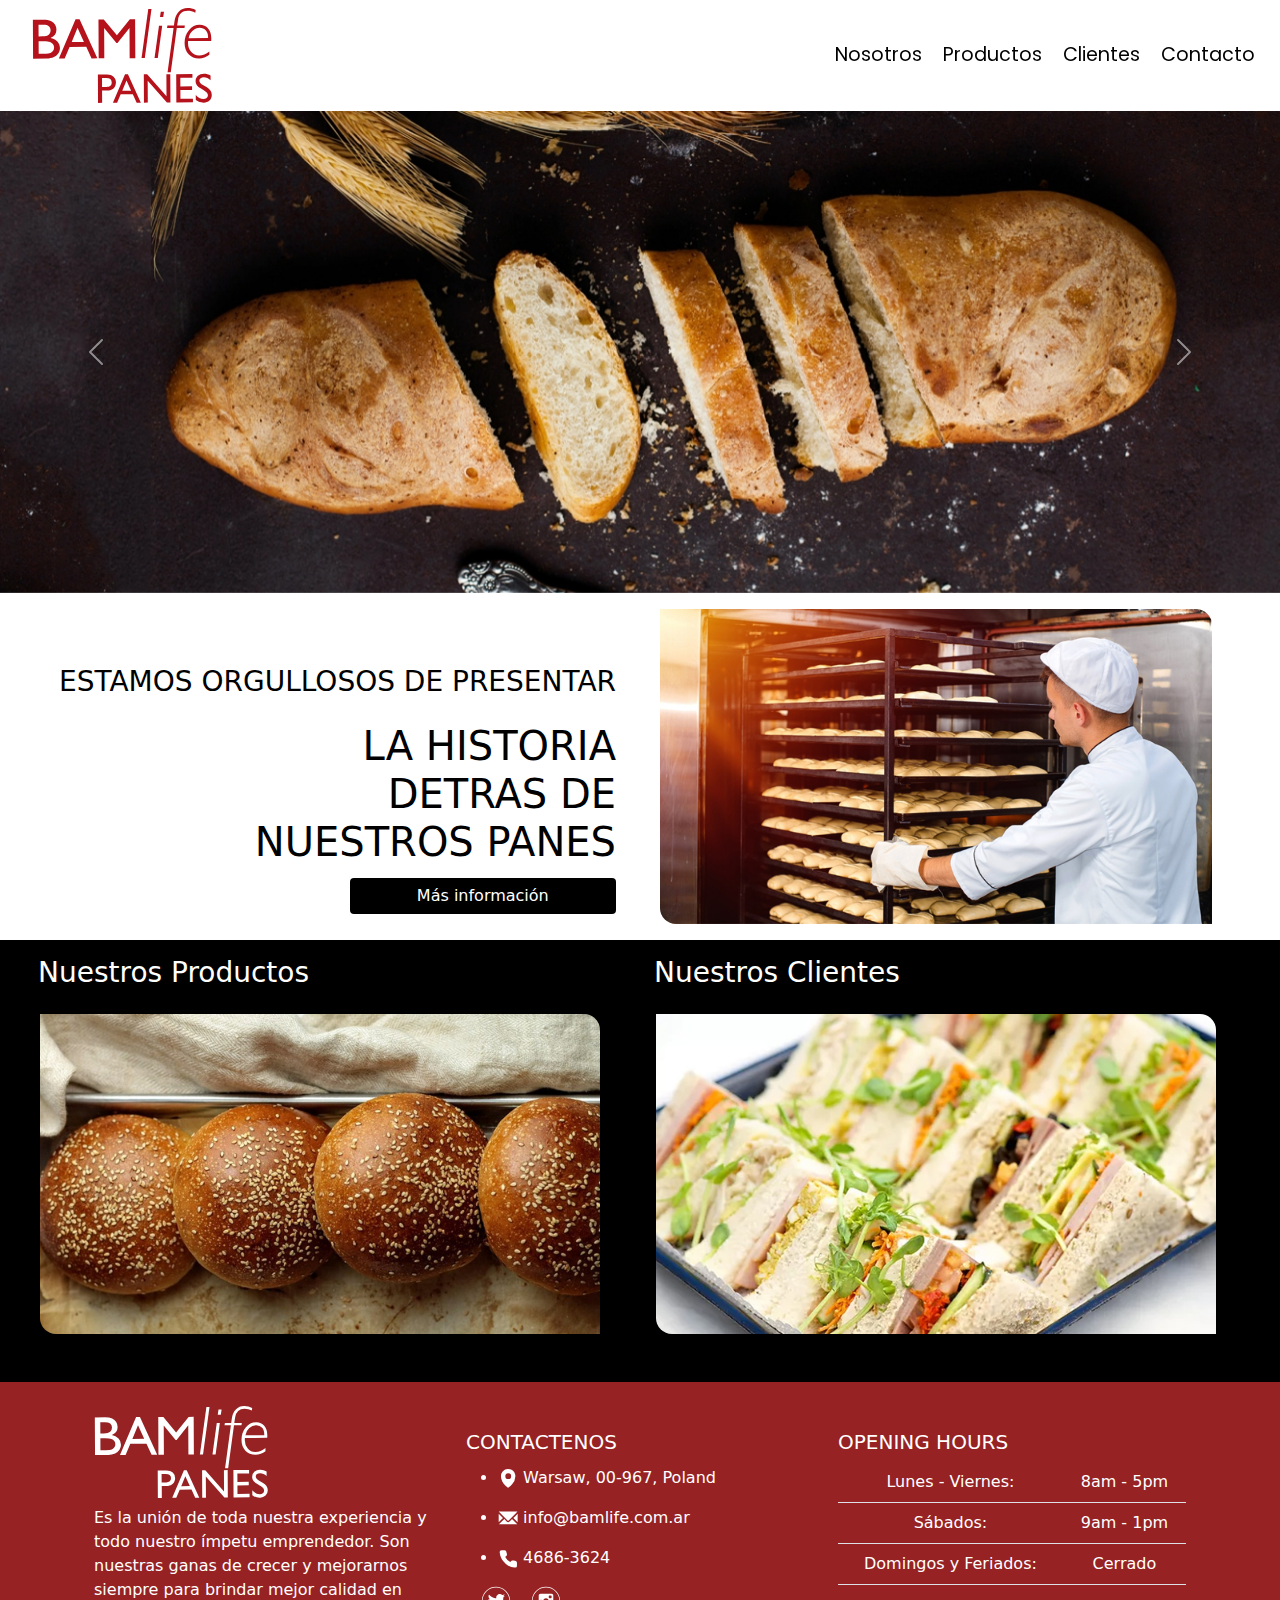
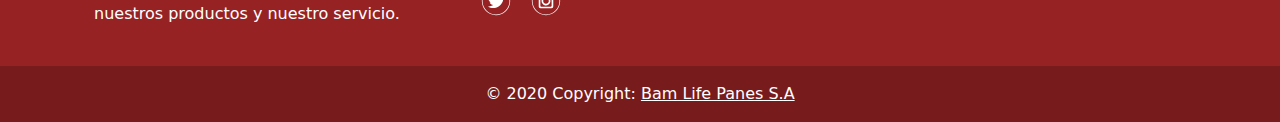
<file: index.html>
<!DOCTYPE html>
<html lang="en">
<head>
    <meta charset="UTF-8">
    <meta http-equiv="X-UA-Compatible" content="IE=edge">
    <meta name="viewport" content="width=device-width, initial-scale=1.0">
    <title>BamLife Panes</title>
    <!-- Favicon -->
    <link rel="shortcut icon" href="./multimedia/favicon.ico" type="image/x-icon">
    <!-- Bootstrap CSS - bootstrap.min.css -->
    <link rel="stylesheet" href="./css/bootstrap.min.css">
    <!-- Mi CSS -->
    <link rel="stylesheet" href="./css/main.css">
</head>
<body>
  <!-- start nav -->
  <nav class="navbar navbar-expand-md sticky-top" id= "navegador">
    <div class="container-fluid">
      <a clas="navbar-brand" href="index.html">
        <img src="./multimedia/bamlife_redlogo.svg" alt="logo bamlife en letras rojas" class="col-sm-6">
      </a>
      <button class="navbar-toggler" type="button" data-bs-toggle="collapse" data-bs-target="#navbarSupportedContent" aria-controls="navbarSupportedContent" aria-expanded="false" aria-label="Toggle navigation">
        <span class="navbar-toggler-icon"></span>
      </button>
      <div class="collapse navbar-collapse" id="navbarSupportedContent">
        <ul class="navbar-nav ms-auto mb-2 mb-lg-0">
            <li class="nav-item">
              <a class="nav-link active" aria-current="page" href="./pages/nosotros.html">Nosotros</a>
            </li>
            <li class="nav-item">
              <a class="nav-link" href="./pages/productos.html">Productos</a>
            </li>
            <li class="nav-item">
              <a class="nav-link" href="./pages/clientes.html">Clientes</a>
            </li>
            <li class="nav-item">
              <a class="nav-link" href="./pages/contacto.html">Contacto</a>
            </li>
        </ul>
      </div>
    </div>
  </nav>
  <!-- end nav -->
  <!-- start header -->
    <header>
      <div id="carouselExampleFade" class="carousel slide carousel-fade" data-bs-ride="carousel">
          <div class="carousel-inner">
            <div class="carousel-item active">
              <img src="./multimedia/header/inicio.webp" class="d-block w-100" alt="panes con semillas en canasto de mimbre">
            </div>
            <div class="carousel-item">
              <img src="./multimedia/header/trigo.webp" class="d-block w-100" alt="campo de trigo">
            </div>
          </div>
          <button class="carousel-control-prev" type="button" data-bs-target="#carouselExampleFade" data-bs-slide="prev">
            <span class="carousel-control-prev-icon" aria-hidden="true"></span>
            <span class="visually-hidden">Previous</span>
          </button>
          <button class="carousel-control-next" type="button" data-bs-target="#carouselExampleFade" data-bs-slide="next">
            <span class="carousel-control-next-icon" aria-hidden="true"></span>
            <span class="visually-hidden">Next</span>
          </button>
        </div>
  </header>
  <!-- end header-->

  <!-- start main -->
  <main>
    <section class="intro">
      <div class="row container-fluid">
        <article class="col-sm-12 col-md-6 col-lg-6 text-end">
          <h3 class="py-3">ESTAMOS ORGULLOSOS DE PRESENTAR</h3>
          <h1>LA HISTORIA <br>DETRAS DE <br> NUESTROS PANES</h1>
          <a type="button" class="btn my-1" href="./pages/nosotros.html">Más información</a>
        </article>
        <article class="col-sm-12 col-md-6 col-lg-6 justify-content-end px-3">
            <img src="./multimedia/imagenes/inicio_us.jpg" alt="panadero ingresa carro de panes al horno" class="w-100">
        </article>                         
      </div>            
    </section>
    <section class="intro2">      
      <div class="row container-fluid py-3">
          <article class="col-sm-12 col-md-6 col-lg-6 mb-3">
            <h3>Nuestros Productos</h3>
            <a href="./pages/productos.html"><img src="./multimedia/imagenes/bolleria.jpg" alt="panadero ingresa carro de panes al horno" class="w-100"></a>
          </article>
          <article class="col-sm-12 col-md-6 col-lg-6 mb-3">
            <h3>Nuestros Clientes</h3>
            <a href="./pages/clientes.html"><img src="./multimedia/imagenes/catering.jpg" alt="panadero ingresa carro de panes al horno" class="w-100"></a>
          </article>  
      </div>  
    </section>      
  </main>
  <!-- end main -->

  <!-- start footer -->
  <footer id="pie">
    <div class="container p-4">
      <div class="row">
        <div class="col-sm-12 col-md-12 col-lg-4">
          <a href="./index.html">
            <img src="./multimedia/bamlife_whitelogo.svg" alt="logo bam life en letras blancas">
          </a>
          <p class="mt-2">Es la unión de toda nuestra experiencia y todo nuestro ímpetu emprendedor.
            Son nuestras ganas de crecer y mejorarnos siempre para brindar mejor 
            calidad en nuestros productos y nuestro servicio.</p>
        </div>
        <div class="col-lg-4 col-md-6 mb-4 mb-md-0">
          <h5 class="text-uppercase mt-4 pb-1">Contactenos</h5>
          <ul class="fa-ul">
            <li class="mb-3">
              <img src="./multimedia/icon/ubi.svg" alt=""> Warsaw, 00-967, Poland
            </li>
            <li class="mb-3">
              <img src="./multimedia/icon/mail.svg" alt=""> info@bamlife.com.ar
            </li>
            <li class="mb-3">
              <img src="./multimedia/icon/tel.svg" alt=""> 4686-3624
            </li>
          </ul>
          <div class="redes mt-2">
            <!-- Twitter -->
            <img src="./multimedia/icon/twitter.svg" alt="pajarito de logo twitter en blanco">
            <!-- instagram -->
            <img src="./multimedia/icon/instagram.svg" alt="camara polaroid como logo de instagram en blanco">          
          </div>
        </div>
        
        <div class="col-lg-4 col-md-6 mb-4 mb-4-md-0">
          <h5 class="text-uppercase mt-4">Opening hours</h5>
          <table class="table text-center text-white">
            <tbody class="fw-normal">
              <tr>
                <td>Lunes - Viernes:</td>
                <td>8am - 5pm</td>
              </tr>
              <tr>
                <td>Sábados:</td>
                <td>9am - 1pm</td>
              </tr>
              <tr>
                <td>Domingos y Feriados:</td>
                <td>Cerrado</td>
              </tr>
            </tbody>
          </table>
        </div>
      </div>
    </div>
    <div class="cr text-center p-3" style="background-color: rgba(0, 0, 0, 0.2);">
      © 2020 Copyright:
      <a class="text-white" href="./pages/nosotros.html">Bam Life Panes S.A</a>
    </div>
  </footer>
  <!-- end footer -->
</body>
</html>
</file>
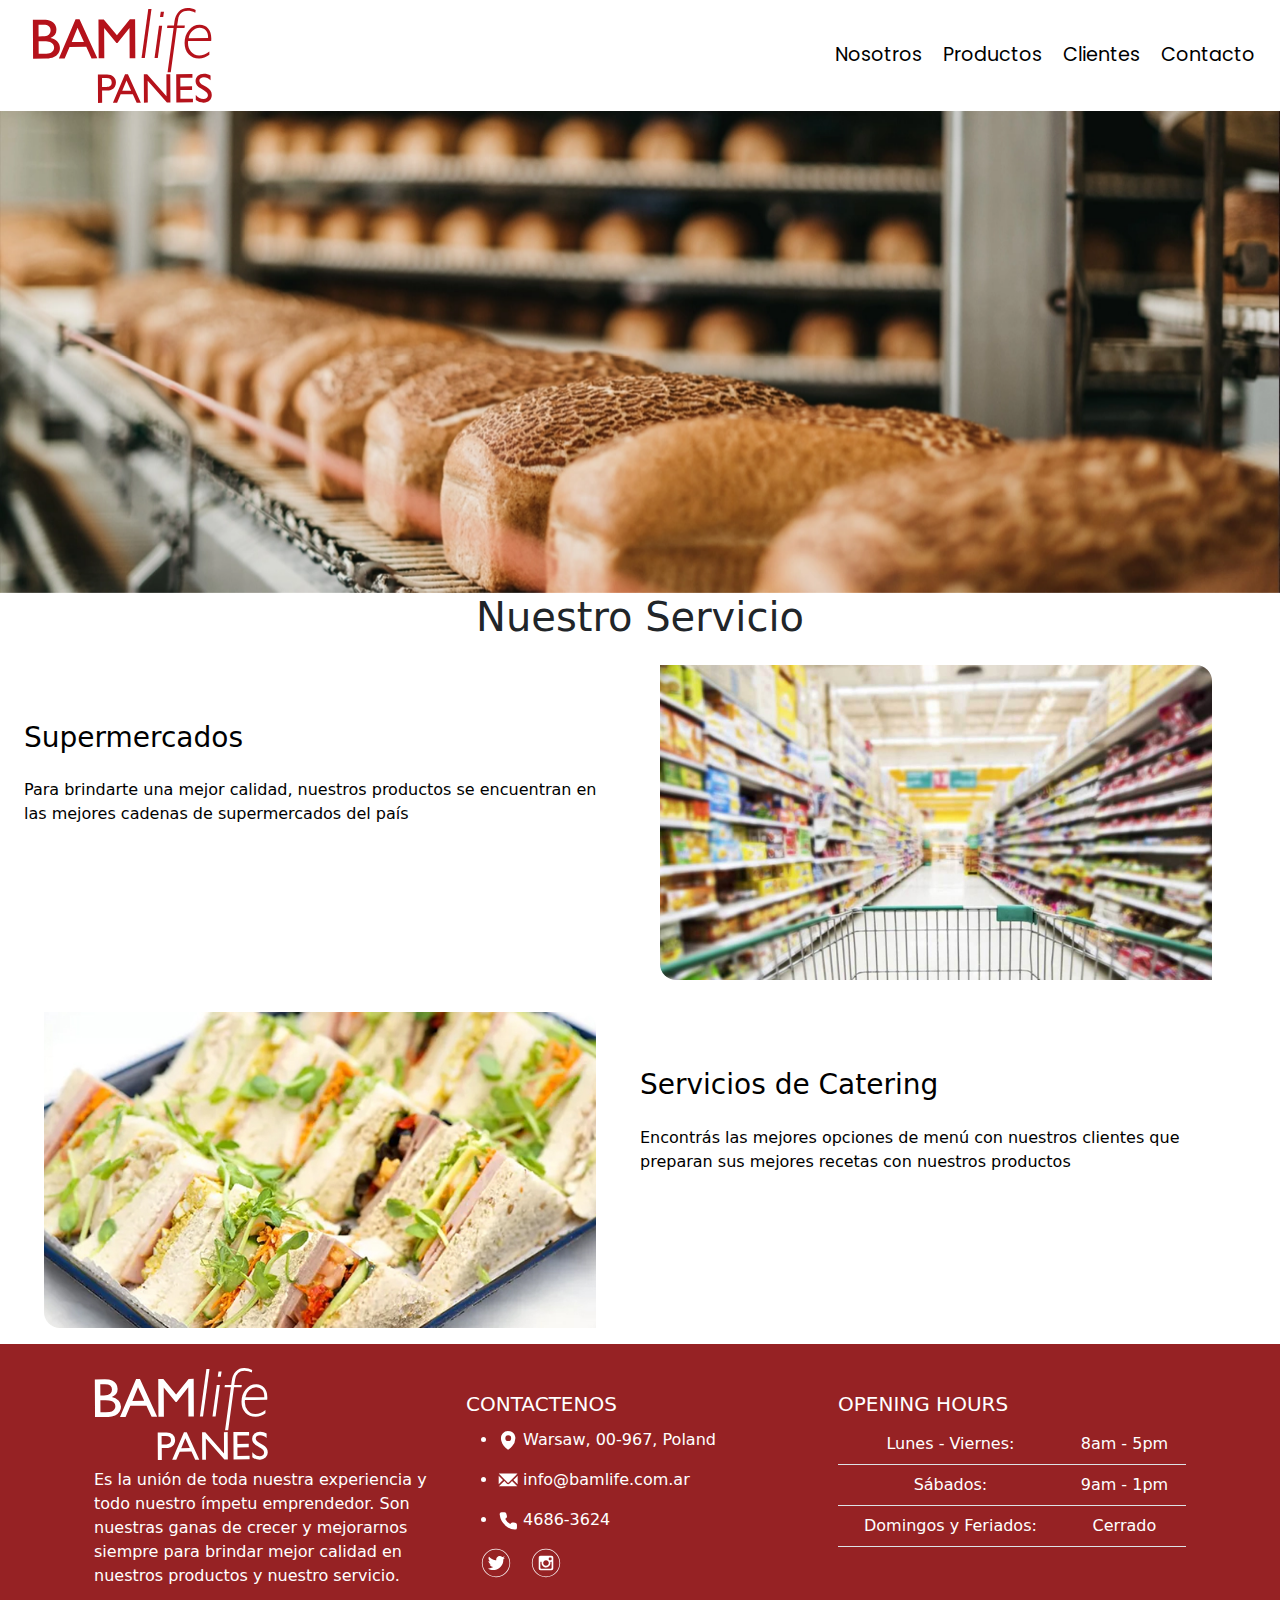
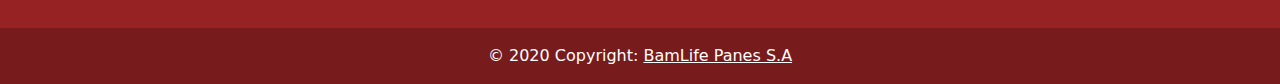
<file: pages/clientes.html>
<!DOCTYPE html>
<html lang="en">
<head>
    <meta charset="UTF-8">
    <meta http-equiv="X-UA-Compatible" content="IE=edge">
    <meta name="viewport" content="width=device-width, initial-scale=1.0">
    <title>BamLife Clientes</title>
    <!-- Favicon -->
    <link rel="shortcut icon" href="../multimedia/favicon.ico" type="image/x-icon">
    <!-- Bootstrap CSS - bootstrap.min.css -->
    <link rel="stylesheet" href="../css/bootstrap.min.css">
    <!-- Mi CSS -->
    <link rel="stylesheet" href="../css/main.css">
</head>
<body>
    <!-- start nav -->
    <nav class="navbar navbar-expand-md" id= "navegador">
        <div class="container-fluid">
            <a clas="navbar-brand" href="../index.html">
                <img src="../multimedia/bamlife_redlogo.svg" alt="logo bamlife en letras rojas" class="col-sm-6">
            </a>
            <button class="navbar-toggler" type="button" data-bs-toggle="collapse" data-bs-target="#navbarSupportedContent" aria-controls="navbarSupportedContent" aria-expanded="false" aria-label="Toggle navigation">
                <span class="navbar-toggler-icon"></span>
            </button>
            <div class="collapse navbar-collapse" id="navbarSupportedContent">
                <ul class="navbar-nav ms-auto mb-2 mb-lg-0">
                    <li class="nav-item">
                        <a class="nav-link active" aria-current="page" href="nosotros.html">Nosotros</a>
                    </li>
                    <li class="nav-item">
                        <a class="nav-link" href="productos.html">Productos</a>
                    </li>
                    <li class="nav-item">
                        <a class="nav-link" href="clientes.html">Clientes</a>
                    </li>
                    <li class="nav-item">
                        <a class="nav-link" href="contacto.html">Contacto</a>
                    </li>
                </ul>
            </div>
        </div>
    </nav>
    <!-- ends nav -->

    <!-- start header -->
    <header>
        <div id="carouselExampleSlidesOnly" class="carousel slide" data-bs-ride="carousel">
            <div class="carousel-inner">
              <div class="carousel-item active">
                <img src="../multimedia/header/clientes.webp" class="d-block w-100" alt="varios panes en una linea de producción industrial">
              </div>
            </div>
        </div>
    </header>
    <!-- finaliza header -->

    <!-- start main -->
    <main>
        <h1 class="text-center">Nuestro Servicio</h1>
        <section class="intro col-sm-12 col-md-6 col-lg-12">
            <div class="row container-fluid">                
              <article class="col-sm-12 col-md-6 col-lg-6">
                <h3 class="py-3">Supermercados</h3>
                <p>Para brindarte una mejor calidad, nuestros productos se encuentran en las mejores cadenas de supermercados del país</p>
                </article>
              <article class="col-sm-12 col-md-6 col-lg-6 justify-content-end px-3">
                  <img src="../multimedia/imagenes/super.jpg" alt="panadero ingresa carro de panes al horno" class="w-100">
              </article>                         
            </div>
        </section>
        <section class="intro col-sm-12 col-md-6 col-lg-12">
            <div class="row container-fluid">
                <article class="col-sm-12 col-md-6 col-lg-6 justify-content-end px-3">
                    <img src="../multimedia/imagenes/catering.jpg" alt="panadero ingresa carro de panes al horno" class="w-100">
                </article>                
                <article class="col-sm-12 col-md-6 col-lg-6">
                    <h3 class="py-3">Servicios de Catering</h3>
                    <p>Encontrás las mejores opciones de menú con nuestros clientes que preparan sus mejores recetas con nuestros productos</p>
                </article>                        
            </div>
        </section>
            
    </main>
    <!-- ends main -->
        
   <!-- start footer -->
   <footer id="pie">
        <div class="container p-4">
            <div class="row">
                <div class="col-sm-12 col-md-12 col-lg-4">
                    <a href="../index.html">
                        <img src="../multimedia/bamlife_whitelogo.svg" alt="logo bam life en letras blancas">
                    </a>
                    <p class="mt-2">Es la unión de toda nuestra experiencia y todo nuestro ímpetu emprendedor.
                        Son nuestras ganas de crecer y mejorarnos siempre para brindar mejor 
                        calidad en nuestros productos y nuestro servicio.</p>
                </div>
                <div class="col-lg-4 col-md-6 mb-4 mb-md-0">
                    <h5 class="text-uppercase mt-4 pb-1">Contactenos</h5>
                    <ul class="fa-ul">
                        <li class="mb-3">
                            <img src="../multimedia/icon/ubi.svg" alt=""> Warsaw, 00-967, Poland
                        </li>
                        <li class="mb-3">
                            <img src="../multimedia/icon/mail.svg" alt=""> info@bamlife.com.ar
                        </li>
                        <li class="mb-3">
                            <img src="../multimedia/icon/tel.svg" alt=""> 4686-3624
                        </li>
                    </ul>
                    <div class="redes mt-2">
                        <!-- Twitter -->
                        <img src="../multimedia/icon/twitter.svg" alt="pajarito de logo twitter en blanco">
                        <!-- instagram -->
                        <img src="../multimedia/icon/instagram.svg" alt="camara polaroid como logo de instagram en blanco">          
                    </div>
                </div>                
                <div class="col-lg-4 col-md-6 mb-4 mb-4-md-0">
                    <h5 class="text-uppercase mt-4">Opening hours</h5>
                    <table class="table text-center text-white">
                        <tbody class="fw-normal">
                        <tr>
                            <td>Lunes - Viernes:</td>
                            <td>8am - 5pm</td>
                        </tr>
                        <tr>
                            <td>Sábados:</td>
                            <td>9am - 1pm</td>
                        </tr>
                        <tr>
                            <td>Domingos y Feriados:</td>
                            <td>Cerrado</td>
                        </tr>
                        </tbody>
                    </table>
                </div>
            </div>
        </div>
        <div class="cr text-center p-3" style="background-color: rgba(0, 0, 0, 0.2);">
        © 2020 Copyright:
        <a class="text-white" href="./nosotros.html">BamLife Panes S.A</a>
        </div>
    </footer>
    <!-- ends footer -->
    
    <!-- script -->
    <script src="https://cdn.jsdelivr.net/npm/bootstrap@5.2.1/dist/js/bootstrap.bundle.min.js" integrity="sha384-u1OknCvxWvY5kfmNBILK2hRnQC3Pr17a+RTT6rIHI7NnikvbZlHgTPOOmMi466C8" crossorigin="anonymous"></script>
</body>
</html>
</file>
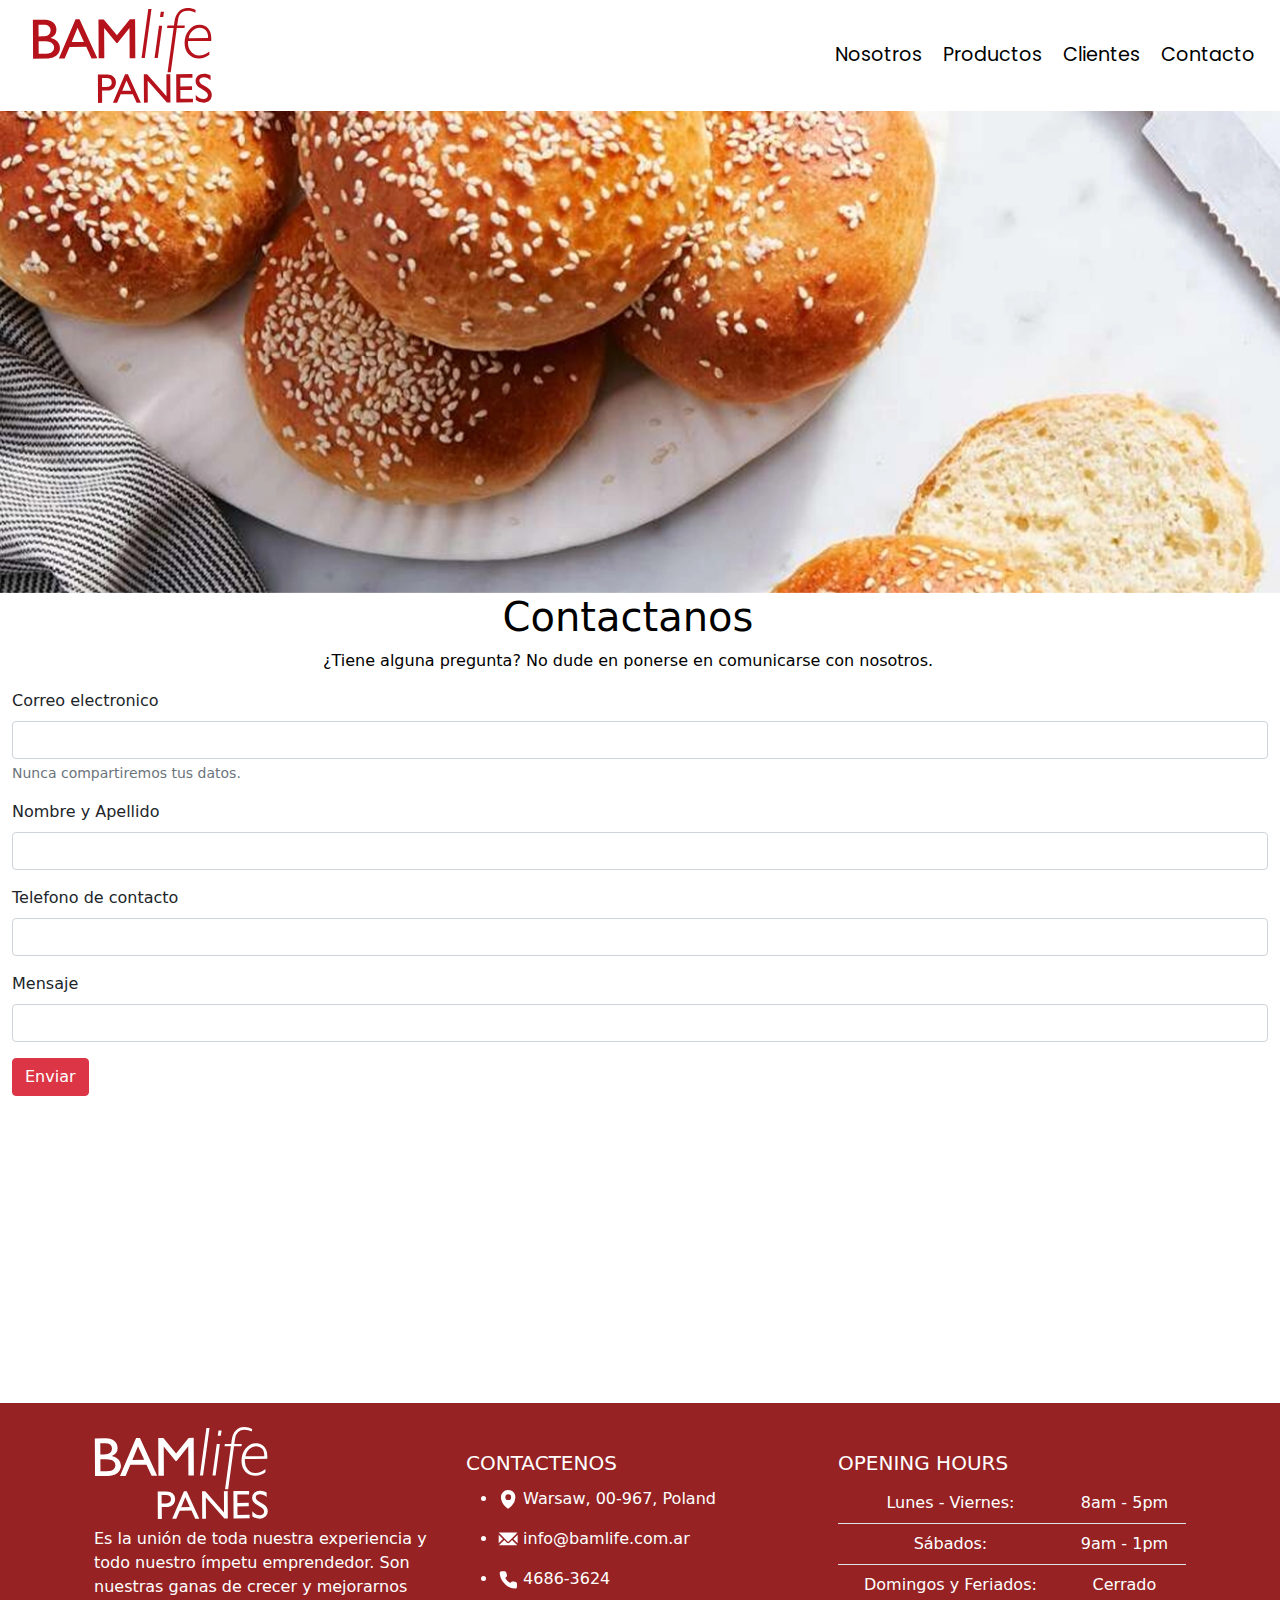
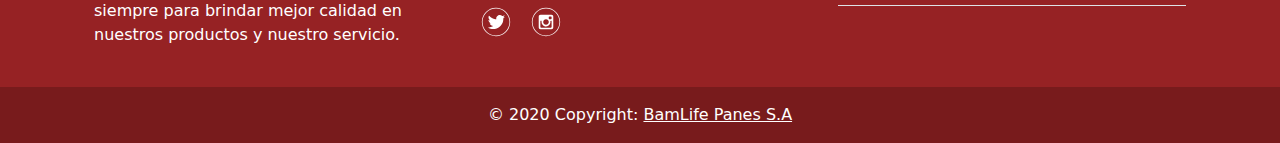
<file: pages/contacto.html>
<!DOCTYPE html>
<html lang="en">
<head>
    <meta charset="UTF-8">
    <meta http-equiv="X-UA-Compatible" content="IE=edge">
    <meta name="viewport" content="width=device-width, initial-scale=1.0">
    <title>BamLife Contacto</title>
    <!-- Favicon -->
    <link rel="shortcut icon" href="../multimedia/favicon.ico" type="image/x-icon">
    <!-- Bootstrap CSS - bootstrap.min.css -->
    <link rel="stylesheet" href="../css/bootstrap.min.css">
    <!-- Mi CSS -->
    <link rel="stylesheet" href="../css/main.css">
</head>
<body>
    <!-- start nav -->
    <nav class="navbar navbar-expand-md" id= "navegador">
        <div class="container-fluid">
            <a clas="navbar-brand" href="../index.html">
                <img src="../multimedia/bamlife_redlogo.svg" alt="logo bamlife en letras rojas" class="col-sm-6">
            </a>
            <button class="navbar-toggler" type="button" data-bs-toggle="collapse" data-bs-target="#navbarSupportedContent" aria-controls="navbarSupportedContent" aria-expanded="false" aria-label="Toggle navigation">
                <span class="navbar-toggler-icon"></span>
            </button>
            <div class="collapse navbar-collapse" id="navbarSupportedContent">
                <ul class="navbar-nav ms-auto mb-2 mb-lg-0">
                    <li class="nav-item">
                        <a class="nav-link active" aria-current="page" href="nosotros.html">Nosotros</a>
                    </li>
                    <li class="nav-item">
                        <a class="nav-link" href="productos.html">Productos</a>
                    </li>
                    <li class="nav-item">
                        <a class="nav-link" href="clientes.html">Clientes</a>
                    </li>
                    <li class="nav-item">
                        <a class="nav-link" href="contacto.html">Contacto</a>
                    </li>
                </ul>
            </div>
        </div>
    </nav>
    <!-- ends nav -->

    <!-- start header -->
    <header>
        <div id="carouselExampleSlidesOnly" class="carousel slide" data-bs-ride="carousel">
            <div class="carousel-inner">
              <div class="carousel-item active">
                <img src="../multimedia/header/contacto.webp" class="d-block w-100" alt="panes de hamburguesa con semillas de sésamo en plato blanco">
              </div>
            </div>
        </div>
    </header>
    <!-- finaliza header -->

    <!-- start main -->
    <main id="contacto">
        <!-- start intro -->
        <section class="intro container-fluid" >
            <div class="row col-lg-12">
                <h1 class="text-center">Contactanos</h1>
                <p class="text-center">¿Tiene alguna pregunta? No dude en ponerse en comunicarse con nosotros.</p>
            </div>
        </section>
        <!-- ends intro -->

        <!-- start formulario -->
        <section id="formulario" class="container-fluid">
            <form class="col-sm-12 col-lg-12">
                <div class="mb-3">
                  <label for="exampleInputEmail1" class="form-label">Correo electronico</label>
                  <input type="email" class="form-control" id="exampleInputEmail1" aria-describedby="emailHelp">
                  <div id="emailHelp" class="form-text">Nunca compartiremos tus datos.</div>
                </div>
                <div class="mb-3">
                  <label for="exampleInputPassword1" class="form-label">Nombre y Apellido</label>
                  <input type="name" class="form-control" id="exampleInputPassword1">
                </div>
                <div class="mb-3">
                    <label for="exampleInputPassword1" class="form-label">Telefono de contacto</label>
                    <input type="password" class="form-control" id="exampleInputPassword1">
                </div>
                <div class="mb-3">
                    <label for="exampleInputPassword1" class="form-label">Mensaje</label>
                    <input type="password" class="form-control" id="exampleInputPassword1">
                </div>
                <button type="submit" class="btn btn-danger">Enviar</button>
            </form>
        </section>
        <!-- ends formulario -->

        <!-- start maps -->
        <iframe class="py-3" src="https://www.google.com/maps/embed?pb=!1m18!1m12!1m3!1d105073.26483387461!2d-58.503338712402304!3d-34.615803735965876!2m3!1f0!2f0!3f0!3m2!1i1024!2i768!4f13.1!3m3!1m2!1s0x95bcca3b4ef90cbd%3A0xa0b3812e88e88e87!2sBuenos%20Aires%2C%20CABA!5e0!3m2!1ses!2sar!4v1661908128312!5m2!1ses!2sar" width="1480" height="300" style="border:0;" allowfullscreen="" loading="lazy" referrerpolicy="no-referrer-when-downgrade"></iframe>
        <!-- ends maps -->
    </main>
    <!-- ends main -->
        
    <!-- start footer -->
    <footer id="pie">
        <div class="container p-4">
            <div class="row">
                <div class="col-sm-12 col-md-12 col-lg-4">
                    <a href="../index.html">
                        <img src="../multimedia/bamlife_whitelogo.svg" alt="logo bam life en letras blancas">
                    </a>
                    <p class="mt-2">Es la unión de toda nuestra experiencia y todo nuestro ímpetu emprendedor.
                        Son nuestras ganas de crecer y mejorarnos siempre para brindar mejor 
                        calidad en nuestros productos y nuestro servicio.</p>
                </div>
                <div class="col-lg-4 col-md-6 mb-4 mb-md-0">
                    <h5 class="text-uppercase mt-4 pb-1">Contactenos</h5>
                    <ul class="fa-ul">
                        <li class="mb-3">
                            <img src="../multimedia/icon/ubi.svg" alt=""> Warsaw, 00-967, Poland
                        </li>
                        <li class="mb-3">
                            <img src="../multimedia/icon/mail.svg" alt=""> info@bamlife.com.ar
                        </li>
                        <li class="mb-3">
                            <img src="../multimedia/icon/tel.svg" alt=""> 4686-3624
                        </li>
                    </ul>
                    <div class="redes mt-2">
                        <!-- Twitter -->
                        <img src="../multimedia/icon/twitter.svg" alt="pajarito de logo twitter en blanco">
                        <!-- instagram -->
                        <img src="../multimedia/icon/instagram.svg" alt="camara polaroid como logo de instagram en blanco">          
                    </div>
                </div>                
                <div class="col-lg-4 col-md-6 mb-4 mb-4-md-0">
                    <h5 class="text-uppercase mt-4">Opening hours</h5>
                    <table class="table text-center text-white">
                        <tbody class="fw-normal">
                        <tr>
                            <td>Lunes - Viernes:</td>
                            <td>8am - 5pm</td>
                        </tr>
                        <tr>
                            <td>Sábados:</td>
                            <td>9am - 1pm</td>
                        </tr>
                        <tr>
                            <td>Domingos y Feriados:</td>
                            <td>Cerrado</td>
                        </tr>
                        </tbody>
                    </table>
                </div>
            </div>
        </div>
        <div class="cr text-center p-3" style="background-color: rgba(0, 0, 0, 0.2);">
        © 2020 Copyright:
        <a class="text-white" href="./nosotros.html">BamLife Panes S.A</a>
        </div>
    </footer>
    <!-- ends footer -->

    <!-- script -->
    <script src="https://cdn.jsdelivr.net/npm/bootstrap@5.2.1/dist/js/bootstrap.bundle.min.js" integrity="sha384-u1OknCvxWvY5kfmNBILK2hRnQC3Pr17a+RTT6rIHI7NnikvbZlHgTPOOmMi466C8" crossorigin="anonymous"></script>
</body>
</html>
</file>
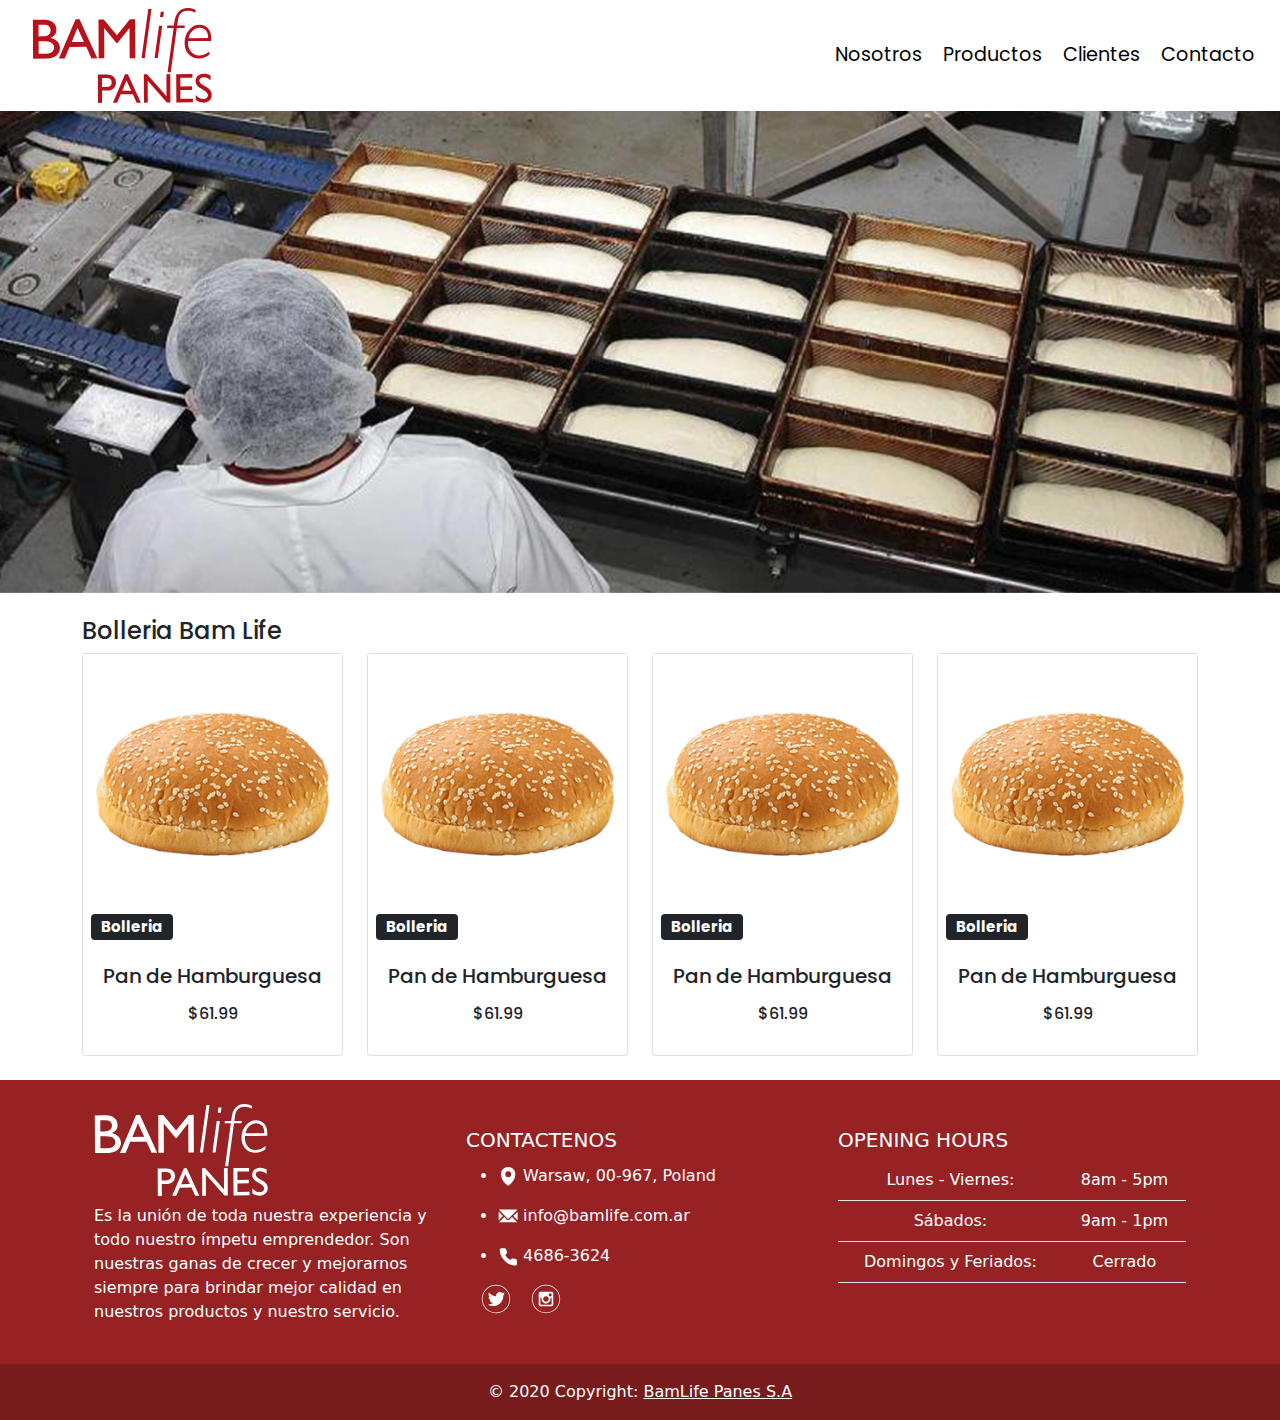
<file: pages/productos.html>
<!DOCTYPE html>
<html lang="en">
<head>
    <meta charset="UTF-8">
    <meta http-equiv="X-UA-Compatible" content="IE=edge">
    <meta name="viewport" content="width=device-width, initial-scale=1.0">
    <title>BamLife Productos</title>
    <!-- Favicon -->
    <link rel="shortcut icon" href="../multimedia/favicon.ico" type="image/x-icon">
    <!-- Bootstrap CSS - bootstrap.min.css -->
    <link rel="stylesheet" href="../css/bootstrap.min.css">
    <!-- Mi CSS -->
    <link rel="stylesheet" href="../css/main.css">
</head>
<body>
    <!-- start nav -->
    <nav class="navbar navbar-expand-md" id= "navegador">
        <div class="container-fluid">
        <a clas="navbar-brand" href="../index.html">
            <img src="../multimedia/bamlife_redlogo.svg" alt="logo bamlife en letras rojas" class="col-sm-6">
        </a>
        <button class="navbar-toggler" type="button" data-bs-toggle="collapse" data-bs-target="#navbarSupportedContent" aria-controls="navbarSupportedContent" aria-expanded="false" aria-label="Toggle navigation">
            <span class="navbar-toggler-icon"></span>
        </button>
        <div class="collapse navbar-collapse" id="navbarSupportedContent">
            <ul class="navbar-nav ms-auto mb-2 mb-lg-0">
            <li class="nav-item">
                <a class="nav-link active" aria-current="page" href="nosotros.html">Nosotros</a>
            </li>
            <li class="nav-item">
                <a class="nav-link" href="productos.html">Productos</a>
            </li>
            <li class="nav-item">
                <a class="nav-link" href="clientes.html">Clientes</a>
            </li>
            <li class="nav-item">
                <a class="nav-link" href="contacto.html">Contacto</a>
            </li>
            </ul>
        </div>
        </div>
    </nav>
    <!-- end nav -->
    
    <!-- start header -->
    <header>
        <div id="carouselExampleSlidesOnly" class="carousel slide" data-bs-ride="carousel">
            <div class="carousel-inner">
              <div class="carousel-item active">
                <img src="../multimedia/header/productos.webp" class="d-block w-100" alt="empleado de panaderia industrial frente a latas con masa de pan">
              </div>
            </div>
        </div>
    </header>
    <!-- finaliza header -->

    <!-- start main -->
    <main id="productos">
        <div class="bolleria container pb-3">
            <h4 class="mt-4">Bolleria Bam Life</h4>
            <div class="row">
                <div class="text-center col-lg-3 col-md-12 mb-2">
                  <div class="card">
                    <div>
                        <img src="../multimedia/imagenes/productos/pan_hambur.jpg" class="w-100" />   
                        <div class="mask">
                            <div class="d-flex justify-content-start align-items-end h-100">
                            <h5><span class="badge bg-dark ms-2">Bolleria</span></h5>
                            </div>
                        </div>
                    </div>
                    <div class="card-body">
                        <h5 class="card-title mb-3">Pan de Hamburguesa</h5>
                        <h6 class="mb-3">$61.99</h6>
                    </div>
                  </div>
                </div>
                <div class="text-center col-lg-3 col-md-12 mb-2">
                    <div class="card">
                      <div>
                          <img src="../multimedia/imagenes/productos/pan_hambur.jpg" class="w-100" />   
                          <div class="mask">
                              <div class="d-flex justify-content-start align-items-end h-100">
                              <h5><span class="badge bg-dark ms-2">Bolleria</span></h5>
                              </div>
                          </div>
                      </div>
                      <div class="card-body">
                          <h5 class="card-title mb-3">Pan de Hamburguesa</h5>
                          <h6 class="mb-3">$61.99</h6>
                      </div>
                    </div>
                </div>
                <div class="text-center col-lg-3 col-md-12 mb-2">
                    <div class="card">
                      <div>
                          <img src="../multimedia/imagenes/productos/pan_hambur.jpg" class="w-100" />   
                          <div class="mask">
                              <div class="d-flex justify-content-start align-items-end h-100">
                              <h5><span class="badge bg-dark ms-2">Bolleria</span></h5>
                              </div>
                          </div>
                      </div>
                      <div class="card-body">
                          <h5 class="card-title mb-3">Pan de Hamburguesa</h5>
                          <h6 class="mb-3">$61.99</h6>
                      </div>
                    </div>
                </div>
                <div class="text-center col-lg-3 col-md-12 mb-2">
                    <div class="card">
                      <div>
                          <img src="../multimedia/imagenes/productos/pan_hambur.jpg" class="w-100" />   
                          <div class="mask">
                              <div class="d-flex justify-content-start align-items-end h-100">
                              <h5><span class="badge bg-dark ms-2">Bolleria</span></h5>
                              </div>
                          </div>
                      </div>
                      <div class="card-body">
                          <h5 class="card-title mb-3">Pan de Hamburguesa</h5>
                          <h6 class="mb-3">$61.99</h6>
                      </div>
                    </div>
                </div>
            </div>
        </div>
    </main>
    <!-- ends main -->
        
    <!-- start footer -->
    <footer id="pie">
        <div class="container p-4">
        <div class="row">
            <div class="col-sm-12 col-md-12 col-lg-4">
            <a href="../index.html">
                <img src="../multimedia/bamlife_whitelogo.svg" alt="logo bam life en letras blancas">
            </a>
            <p class="mt-2">Es la unión de toda nuestra experiencia y todo nuestro ímpetu emprendedor.
                Son nuestras ganas de crecer y mejorarnos siempre para brindar mejor 
                calidad en nuestros productos y nuestro servicio.</p>
            </div>
            <div class="col-lg-4 col-md-6 mb-4 mb-md-0">
            <h5 class="text-uppercase mt-4 pb-1">Contactenos</h5>
            <ul class="fa-ul">
                <li class="mb-3">
                <img src="../multimedia/icon/ubi.svg" alt=""> Warsaw, 00-967, Poland
                </li>
                <li class="mb-3">
                <img src="../multimedia/icon/mail.svg" alt=""> info@bamlife.com.ar
                </li>
                <li class="mb-3">
                <img src="../multimedia/icon/tel.svg" alt=""> 4686-3624
                </li>
            </ul>
            <div class="redes mt-2">
                <!-- Twitter -->
                <img src="../multimedia/icon/twitter.svg" alt="pajarito de logo twitter en blanco">
                <!-- instagram -->
                <img src="../multimedia/icon/instagram.svg" alt="camara polaroid como logo de instagram en blanco">          
            </div>
            </div>
            
            <div class="col-lg-4 col-md-6 mb-4 mb-4-md-0">
            <h5 class="text-uppercase mt-4">Opening hours</h5>
            <table class="table text-center text-white">
                <tbody class="fw-normal">
                <tr>
                    <td>Lunes - Viernes:</td>
                    <td>8am - 5pm</td>
                </tr>
                <tr>
                    <td>Sábados:</td>
                    <td>9am - 1pm</td>
                </tr>
                <tr>
                    <td>Domingos y Feriados:</td>
                    <td>Cerrado</td>
                </tr>
                </tbody>
            </table>
            </div>
        </div>
        </div>
        <div class="cr text-center p-3" style="background-color: rgba(0, 0, 0, 0.2);">
        © 2020 Copyright:
        <a class="text-white" href="./nosotros.html">BamLife Panes S.A</a>
        </div>
    </footer>
    <!-- end footer -->
</body>
</html>
</file>
<file: css/main.css>
@import url("https://fonts.googleapis.com/css2?family=Poppins:wght@300;400;500&display=swap");
.intro2 h3 {
  padding-left: 1em;
}

#navegador {
  display: flex;
  justify-content: space-around;
  align-items: center;
  background-color: rgba(255, 255, 255, 0.8);
}
#navegador img {
  width: 180px;
  margin-left: 20px;
  justify-content: center;
}
#navegador ul {
  font-family: "Poppins", sans-serif;
}
#navegador ul li {
  list-style: none;
  margin-right: 5px;
}
#navegador ul li a {
  font-size: 1.2em;
  color: rgb(0, 0, 0);
  background-image: linear-gradient(rgb(150, 34, 36), rgb(150, 34, 36));
  background-position: 0% 100%;
  background-repeat: no-repeat;
  background-size: 0% 2px;
  transition: background-size 0.5s;
}
#navegador ul li a:hover {
  color: rgb(150, 34, 36);
  font-weight: 300;
  background-size: 100% 2px;
}

#pie {
  background-color: rgb(150, 34, 36);
}
#pie img {
  width: 50%;
}
#pie p {
  color: rgb(255, 255, 255);
}
#pie .redes img {
  width: 30px;
  margin-left: 15px;
}
#pie h5 {
  color: rgb(255, 255, 255);
}
#pie ul {
  color: rgb(255, 255, 255);
}
#pie ul li img {
  width: 20px;
}
#pie .cr {
  color: rgb(255, 255, 255);
  align-items: center;
}

.intro {
  color: rgb(0, 0, 0);
}
.intro h3 {
  margin-top: 2em;
}
.intro a {
  border: none;
  color: rgb(255, 255, 255);
  width: 45%;
  background-image: linear-gradient(rgb(0, 0, 0), rgb(0, 0, 0));
  transition: background-size 0.5s;
}
.intro a:hover {
  color: rgb(255, 255, 255);
  background-image: linear-gradient(rgb(150, 34, 36), rgb(150, 34, 36));
  background-size: 100% 2px;
  cursor: pointer;
}
.intro img {
  padding: 1em;
  border-top-right-radius: 2em;
  border-bottom-left-radius: 2em;
}

.intro2 {
  background-color: rgb(0, 0, 0);
  color: rgb(255, 255, 255);
}
.intro2 h3 {
  padding-left: 0.5em;
}
.intro2 a img {
  padding: 1em;
  border-top-right-radius: 2em;
  border-bottom-left-radius: 2em;
}

#nosotros h1 {
  text-align: center;
}
#nosotros .intro video {
  padding: 2em;
}
#nosotros .intro p {
  padding-top: 3em;
  font-family: "Poppins", sans-serif;
  font-size: 1.2em;
}
#nosotros .timeline h2 {
  text-align: center;
}
#nosotros .timeline img {
  align-items: center;
  width: 80px;
}

#productos {
  font-family: "Poppins", sans-serif;
}
#productos h1 {
  color: rgb(150, 34, 36);
  text-align: center;
  padding-top: 2rem;
}
#productos p {
  text-align: center;
  padding-left: 5rem;
}/*# sourceMappingURL=main.css.map */
</file>
